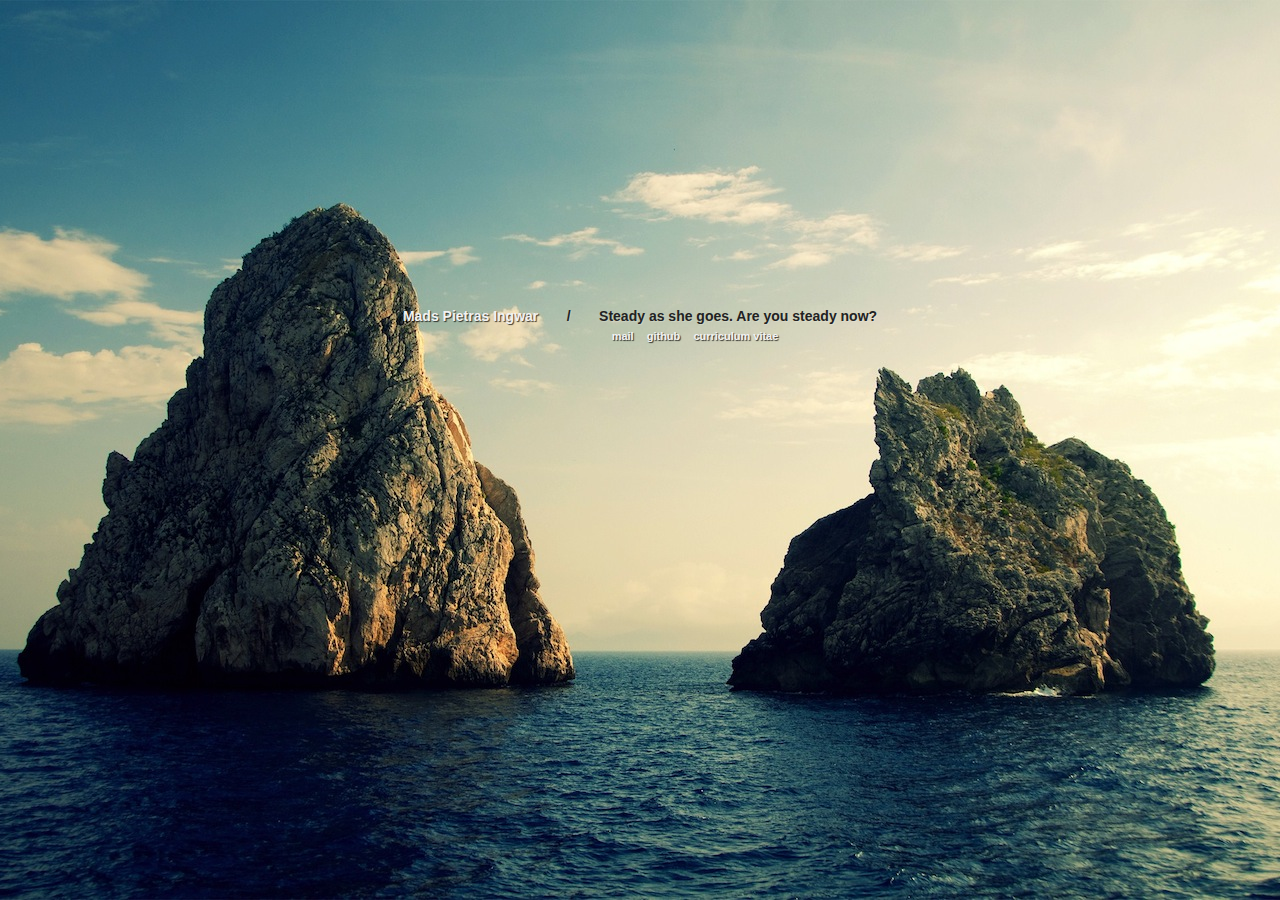
<file: index.html>
<!DOCTYPE html>
<html>
<head>
    <title>Mads Pietras Ingwar</title>

    <meta http-equiv="Content-Type" content="text/html; charset=UTF-8">
    <link rel="stylesheet" href="style.css" type="text/css" media="screen">
</head>

<body>
    <div>
        <h1>Mads Pietras Ingwar</h1> <h2>/</h2> <h3>Steady as she goes. Are you steady now?</h3><br>
        <h4>
            <a href="m&#97;ilto&#58;ma&#100;s+web%4&#48;i&#37;6&#69;&#103;&#119;a&#37;72&#46;dk">mail</a>
            <a href="http://www.github.com/madsingwar">github</a> <a href="http://dk.linkedin.com/in/madsingwar/">curriculum vitae</a>
        </h4>
    </div>
</body>
</html>
</file>
<file: style.css>
* { margin: 0; padding: 0; }

html, body {  font-family: 'Helvetica Neue', Helvetica, Arial, sans-serif; color: #222; }


body { background: url(7.jpg) no-repeat center center fixed;
	   -webkit-background-size: cover;
	      -moz-background-size: cover;
	        -o-background-size: cover;
			   background-size: cover;
	}

a { color: #f2f2f2; text-decoration: none; margin: 0 0 0 10px; font-weight: bold;
	-webkit-transition: color .15s linear;
	   -moz-transition: color .15s linear;
	    -ms-transition: color .15s linear;
	     -o-transition: color .15s linear;
	        transition: color .15s linear;
}
a:hover { color: #222; }

div { text-align: center; position: absolute; width: 100%; top: 34%; }


h1, h2, h3, h4 { font-size: 14px; display: inline-block; margin: 0 12px 0 12px; line-height: 20px; }
h1, h4 { color: #f2f2f2; text-shadow: 1px 1px 1px rgba(0,0,0,0.75) }
h2, h3 { text-shadow: 1px 1px 0px rgba(255,255,255,0.2) }
h4 { font-size: 11px; margin-left: 112px; }
</file>
